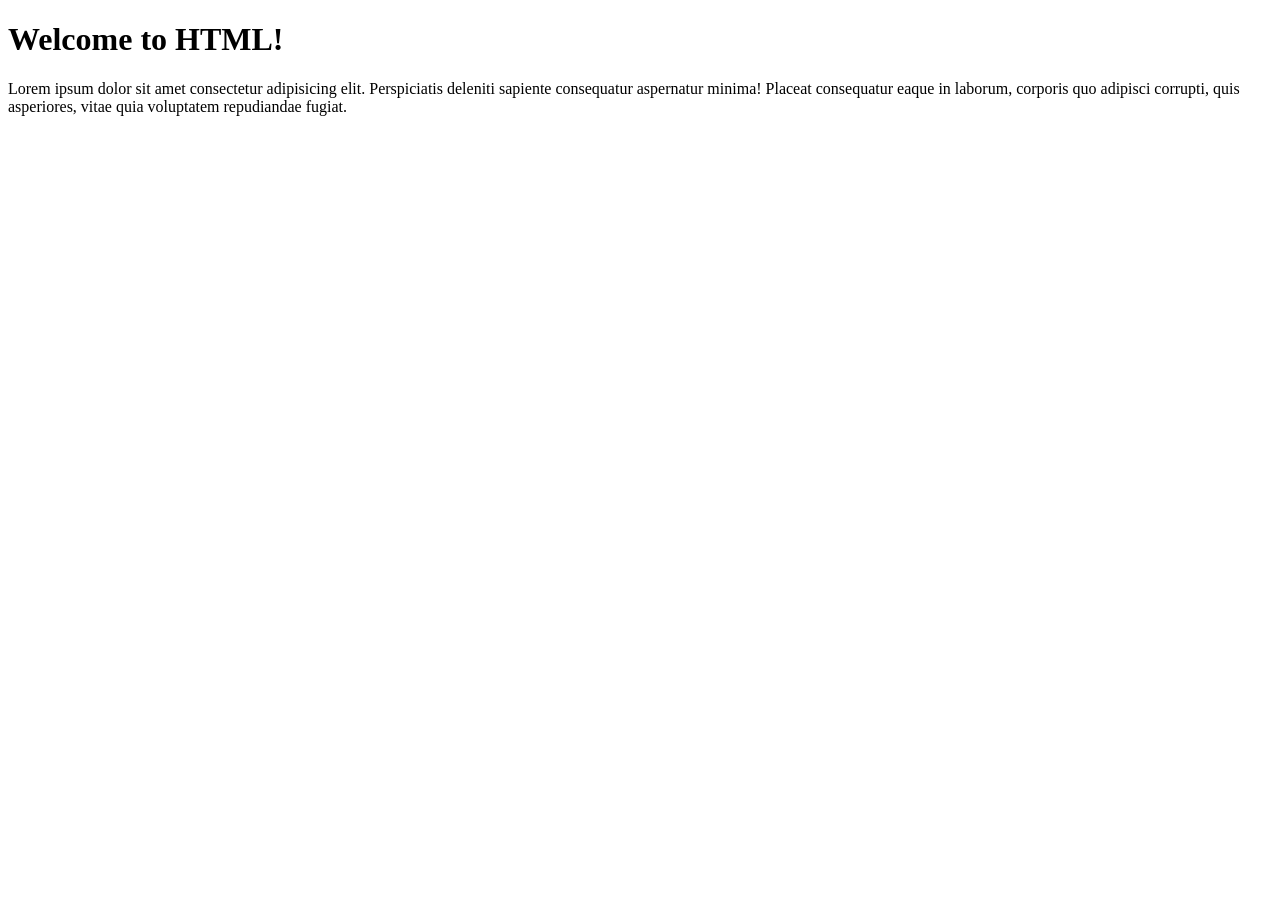
<file: Day1/index.html>
<!doctype html>
<html lang="en">
  <head>
    <meta charset="UTF-8" />
    <meta name="viewport" content="width=device-width, initial-scale=1.0" />
    <title>Hi BoB!</title>
  </head>
  <body>

    <h1>Welcome to HTML!</h1>

    <p>
      Lorem ipsum dolor sit amet consectetur adipisicing elit. Perspiciatis
      deleniti sapiente consequatur aspernatur minima! Placeat consequatur eaque
      in laborum, corporis quo adipisci corrupti, quis asperiores, vitae quia
      voluptatem repudiandae fugiat.
    </p>

  </body>
</html>
</file>
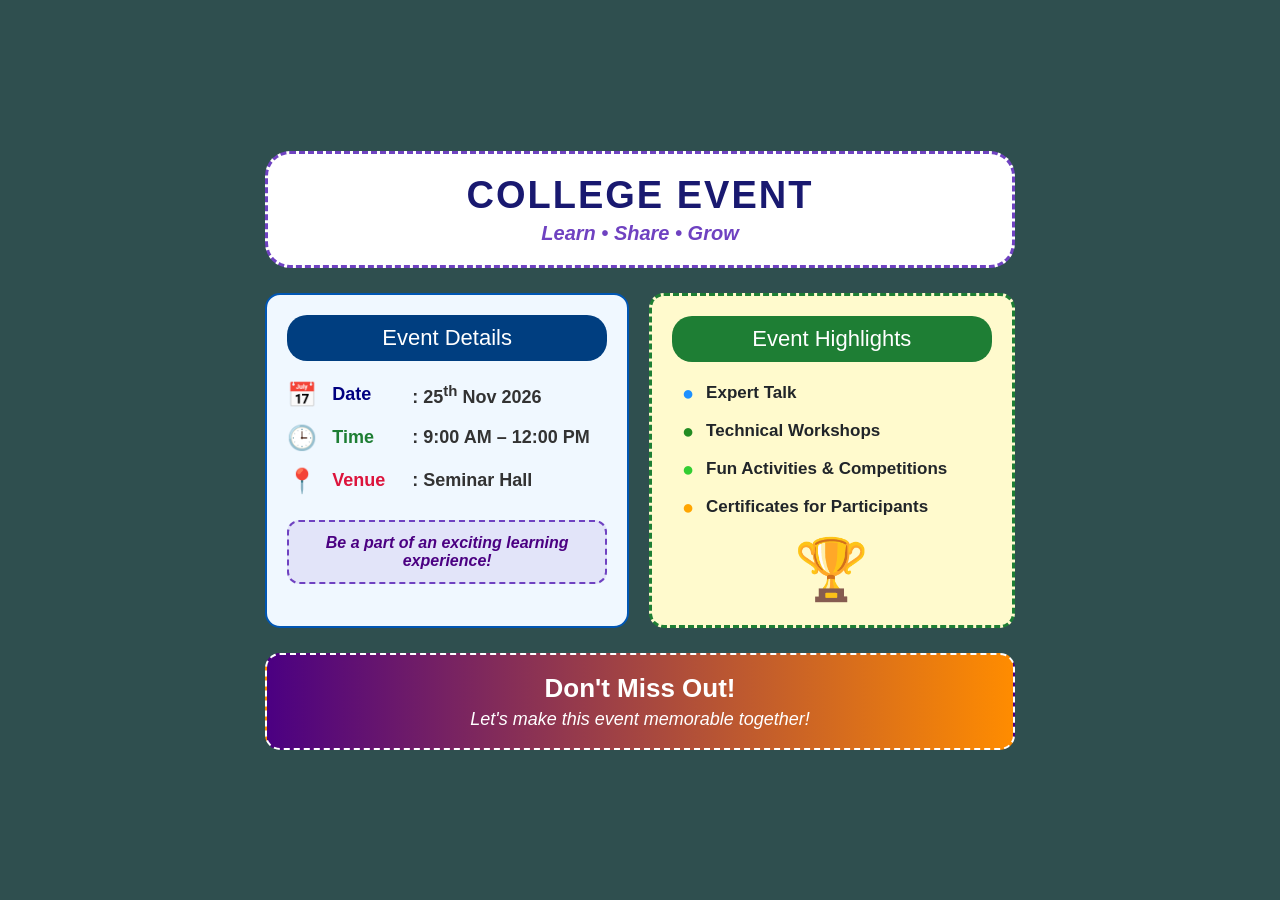
<file: Day11/index.html>
<!DOCTYPE html>
<html lang="en">
<head>
    <meta charset="UTF-8">
    <meta name="viewport" content="width=device-width, initial-scale=1.0">
    <title>College Event Poster</title>
    <link rel="stylesheet" href="style.css">
</head>
<body>

    <div class="poster-container">
        
        
        <header class="header">
            <h1>College Event</h1>
            <p>Learn • Share • Grow</p>
        </header>


        <div class="main-content">
            
            <!-- Left Box -->
            <div class="card details-card">
                <div class="details-header">Event Details</div>
                
                <div class="info-item">
                    <span class="icon">📅</span>
                    <span class="label date">Date</span>
                    <span class="value">: 25<sup>th</sup> Nov 2026</span>
                </div>
                
                <div class="info-item">
                    <span class="icon">🕒</span>
                    <span class=" time">Time</span>
                    <span class="value">: 9:00 AM – 12:00 PM</span>
                </div>
                
                <div class="info-item">
                    <span class="icon">📍</span>
                    <span class=" venue">Venue</span>
                    <span class="value">: Seminar Hall</span>
                </div>

                <div class="banner-quote">
                    Be a part of an exciting learning experience!
                </div>
            </div>

            <!-- Right Box -->
            <div class="card highlights-card">
                <div class="highlights-header">Event Highlights</div>
                
                <ul class="highlights-list">
                    <li>Expert Talk</li>
                    <li>Technical Workshops</li>
                    <li>Fun Activities & Competitions</li>
                    <li>Certificates for Participants</li>
                </ul>

                <div class="trophy-box">🏆</div>
            </div>

        </div>

        
        <footer class="cta-banner">
            <h2>Don't Miss Out!</h2>
            <p>Let's make this event memorable together!</p>
        </footer>

        

    </div>

</body>
</html>
</file>
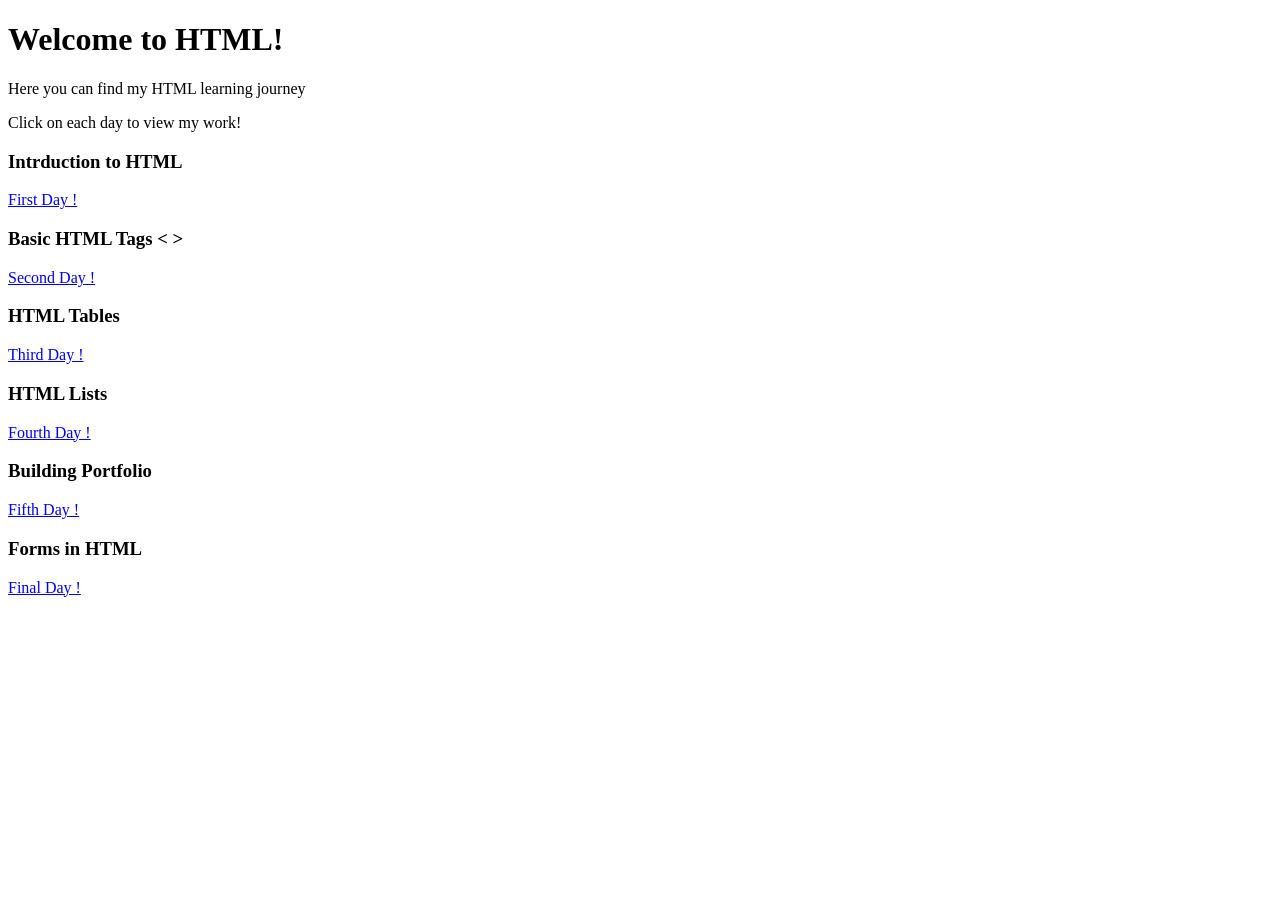
<file: Day12/index.html>
<!doctype html>
<html lang="en">
  <head>
    <meta charset="UTF-8" />
    <meta name="viewport" content="width=device-width, initial-scale=1.0" />
    <title>HTML !</title>
  </head>
  <body>
    
    <h1>Welcome to HTML!</h1>
    <p>Here you can find my HTML learning journey</p>
    <p>Click on each day to view my work!</p>

    <div>
      <h3>Intrduction to HTML</h3>
      <a href="./Day1/index.html">First Day !</a>
      <br />
    </div>

    <div>
      <h3>Basic HTML Tags < ></h3>
      <a href="./Day2/index.html">Second Day !</a>
      <br />
    </div>

    <div>
        <h3>HTML Tables</h3>
    <a href="./Day3/index.html">Third Day !</a>
    <br />
    </div>

    <div>
        <h3>HTML Lists</h3>
    <a href="./Day4/index.html">Fourth Day !</a>
    <br />
    </div>

    <div>
        <h3>Building Portfolio</h3>
    <a href="./Day5/index.html">Fifth Day !</a>
    <br />
    </div>

    <div>
        <h3>Forms in HTML</h3>
    <a href="./Day6/index.html">Final Day !</a>
    </div>
  </body>
</html>
</file>
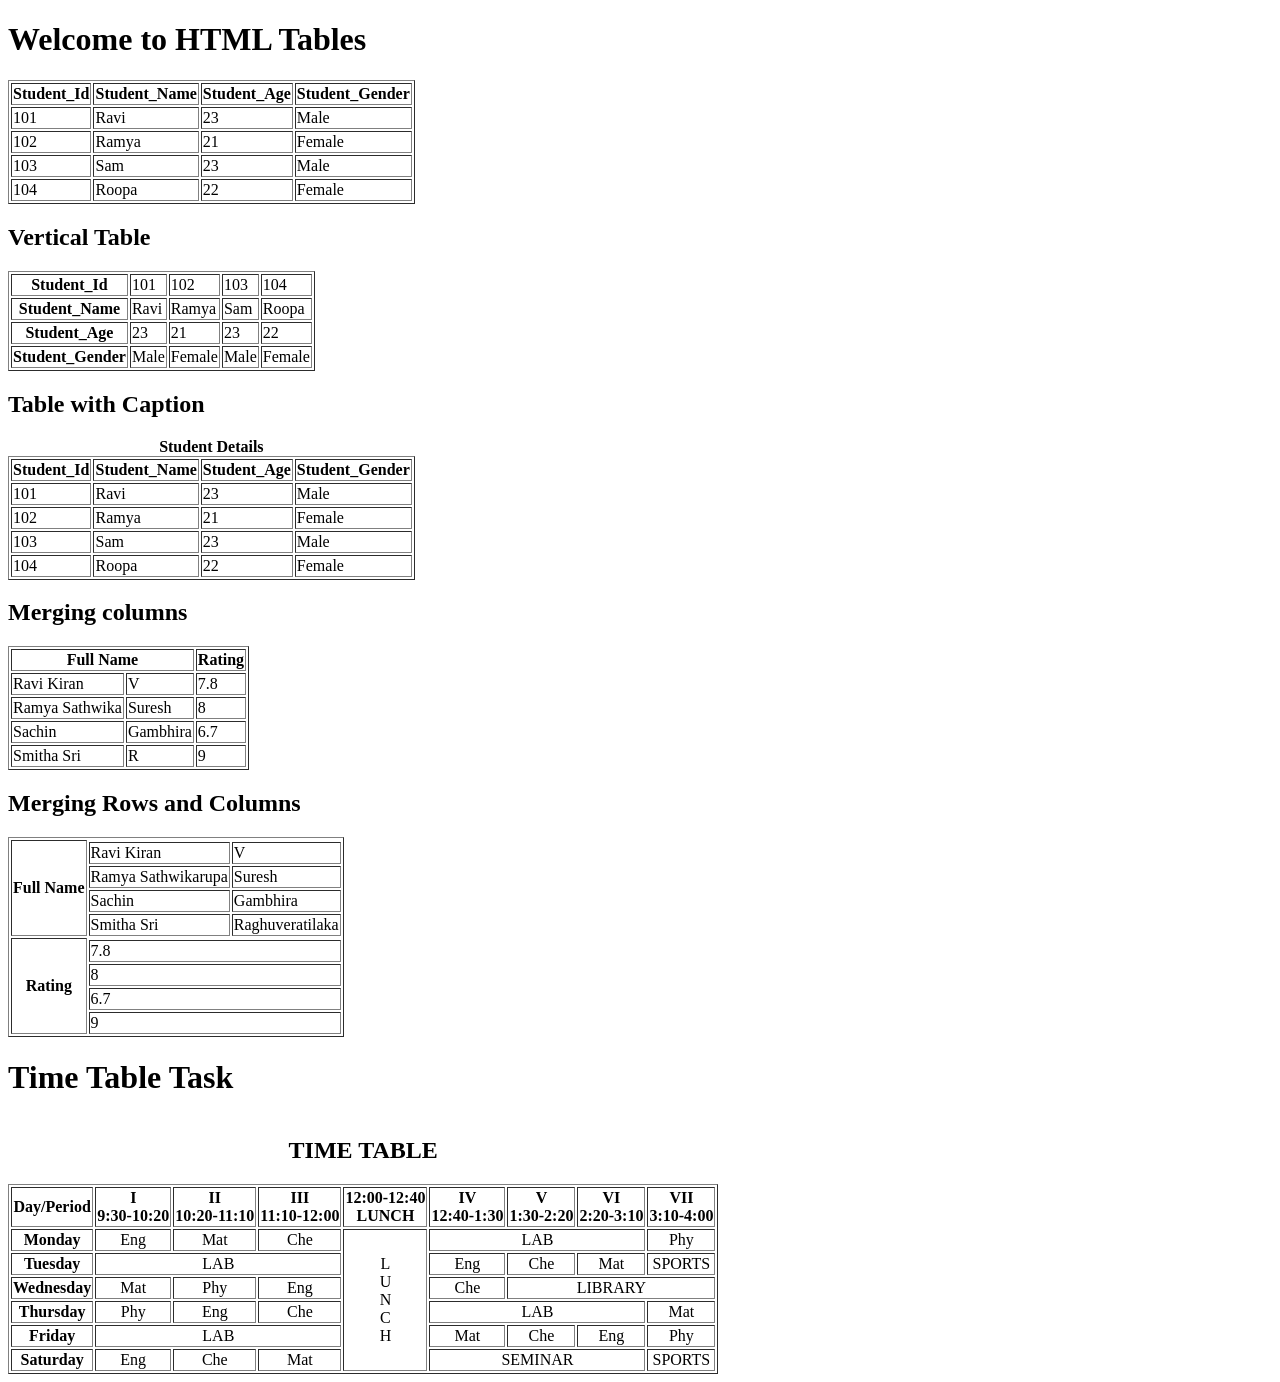
<file: Day3/index.html>
<!DOCTYPE html>
<html lang="en">
<head>
    <meta charset="UTF-8">
    <meta name="viewport" content="width=device-width, initial-scale=1.0">
    <title>Boom!</title>
    <style>
        .mid{
            text-align: center;
        }
    </style>
</head>
<body>
    <h1>Welcome to HTML Tables</h1>

    <table border>
        <tr>
            <th>Student_Id</th>
            <th>Student_Name</th>
            <th>Student_Age</th>
            <th>Student_Gender</th>
        </tr>

        <tr>
            <td>101</td>
            <td>Ravi</td>
            <td>23</td>
            <td>Male</td>
        </tr>

        <tr>
            <td>102</td>
            <td>Ramya</td>
            <td>21</td>
            <td>Female</td>
        </tr>

        <tr>
            <td>103</td>
            <td>Sam</td>
            <td>23</td>
            <td>Male</td>
        </tr>

        <tr>
            <td>104</td>
            <td>Roopa</td>
            <td>22</td>
            <td>Female</td>
        </tr>

    </table>

    <h2>Vertical Table</h2>

    <table border>
        <tr>
            <th>Student_Id</th>
            <td>101</td>
            <td>102</td>
            <td>103</td>
            <td>104</td>
        </tr>

        <tr>
            <th>Student_Name</th>
            <td>Ravi</td>
            <td>Ramya</td>
            <td>Sam</td>
            <td>Roopa</td>
        </tr>

        <tr>
            <th>Student_Age</th>
            <td>23</td>
            <td>21</td>
            <td>23</td>
            <td>22</td>
        </tr>

        <tr>
            <th>Student_Gender</th>
            <td>Male</td>
            <td>Female</td>
            <td>Male</td>
            <td>Female</td>
        </tr>

    </table>

    <h2>Table with Caption</h2>

    <table border>
        <caption><b>Student Details</b></caption>
        <tr>
            <th>Student_Id</th>
            <th>Student_Name</th>
            <th>Student_Age</th>
            <th>Student_Gender</th>
        </tr>

        <tr>
            <td>101</td>
            <td>Ravi</td>
            <td>23</td>
            <td>Male</td>
        </tr>

        <tr>
            <td>102</td>
            <td>Ramya</td>
            <td>21</td>
            <td>Female</td>
        </tr>

        <tr>
            <td>103</td>
            <td>Sam</td>
            <td>23</td>
            <td>Male</td>
        </tr>

        <tr>
            <td>104</td>
            <td>Roopa</td>
            <td>22</td>
            <td>Female</td>
        </tr>

    </table>

    <h2>Merging columns</h2>

    <table border>
        <tr>
            <th colspan="2">Full Name</th>
            <th>Rating</th>
        </tr>
        <tr>
            <td>Ravi Kiran</td>
            <td>V</td>
            <td>7.8</td>
        </tr>
        <tr>
            <td>Ramya Sathwika</td>
            <td>Suresh</td>
            <td>8</td>
        </tr>
        <tr>
            <td>Sachin</td>
            <td>Gambhira</td>
            <td>6.7</td>
        </tr>
        <tr>
            <td>Smitha Sri</td>
            <td>R</td>
            <td>9</td>
        </tr>
    </table>

    <h2>Merging Rows and Columns</h2>

    <table border>
        <tr>
            <th rowspan="5">Full Name</th>
        </tr>
        <tr>
            <td>Ravi Kiran</td>
            <td>V</td>
        </tr>
        <tr>
            <td>Ramya Sathwikarupa</td>
            <td>Suresh</td>
        </tr>
        <tr>
            <td>Sachin</td>
            <td>Gambhira</td>
        </tr>
        <tr>
            <td>Smitha Sri</td>
            <td>Raghuveratilaka</td>
        </tr>
        <tr>
            <th rowspan="5">Rating</th>
        </tr>
        <tr>
            <td colspan="2">7.8</td>
        </tr>
        <tr>
            <td colspan="2">8</td>
        </tr>
        <tr>
            <td colspan="2">6.7</td>
        </tr>
        <tr>
            <td colspan="2">9</td>
        </tr>
    </table>

    <h1>Time Table Task</h1>

    <table border class="mid">
        <caption><h2><b>TIME TABLE</b></h2</caption>
        <tr>
            <th>Day/Period</th>
            <th>I<br>9:30-10:20</th>
            <th>II <br>10:20-11:10</th>
            <th>III <br>11:10-12:00</th>
            <th>12:00-12:40 <br>LUNCH</th>
            <th>IV <br>12:40-1:30</th>
            <th>V <br>1:30-2:20</th>
            <th>VI <br>2:20-3:10</th>
            <th>VII <br>3:10-4:00</th>
        </tr>
        <tr>
            <th>Monday</th>
            <td>Eng</td>
            <td>Mat</td>
            <td>Che</td>
            <td rowspan="6">L<br>U<br>N<br>C<br>H</td>
            <td colspan="3">LAB</td>
            <td>Phy</td>
        </tr>
        <tr>
            <th>Tuesday</th>
            <td colspan="3">LAB</td>
            <td>Eng</td>
            <td>Che</td>
            <td>Mat</td>
            <td>SPORTS</td>
        </tr>
        <tr>
            <th>Wednesday</th>
            <td>Mat</td>
            <td>Phy</td>
            <td>Eng</td>
            <td>Che</td>
            <td colspan="3">LIBRARY</td>
        </tr>
        <tr>
            <th>Thursday</th>
            <td>Phy</td>
            <td>Eng</td>
            <td>Che</td>
            <td colspan="3">LAB</td>
            <td>Mat</td>
        </tr>
        <tr>
            <th>Friday</th>
            <td colspan="3">LAB</td>
            <td>Mat</td>
            <td>Che</td>
            <td>Eng</td>
            <td>Phy</td>
        </tr>
        <tr>
            <th>Saturday</th>
            <td>Eng</td>
            <td>Che</td>
            <td>Mat</td>
            <td colspan="3">SEMINAR</td>
            <td>SPORTS</td>
        </tr>
    </table>

</body>
</html>
</file>
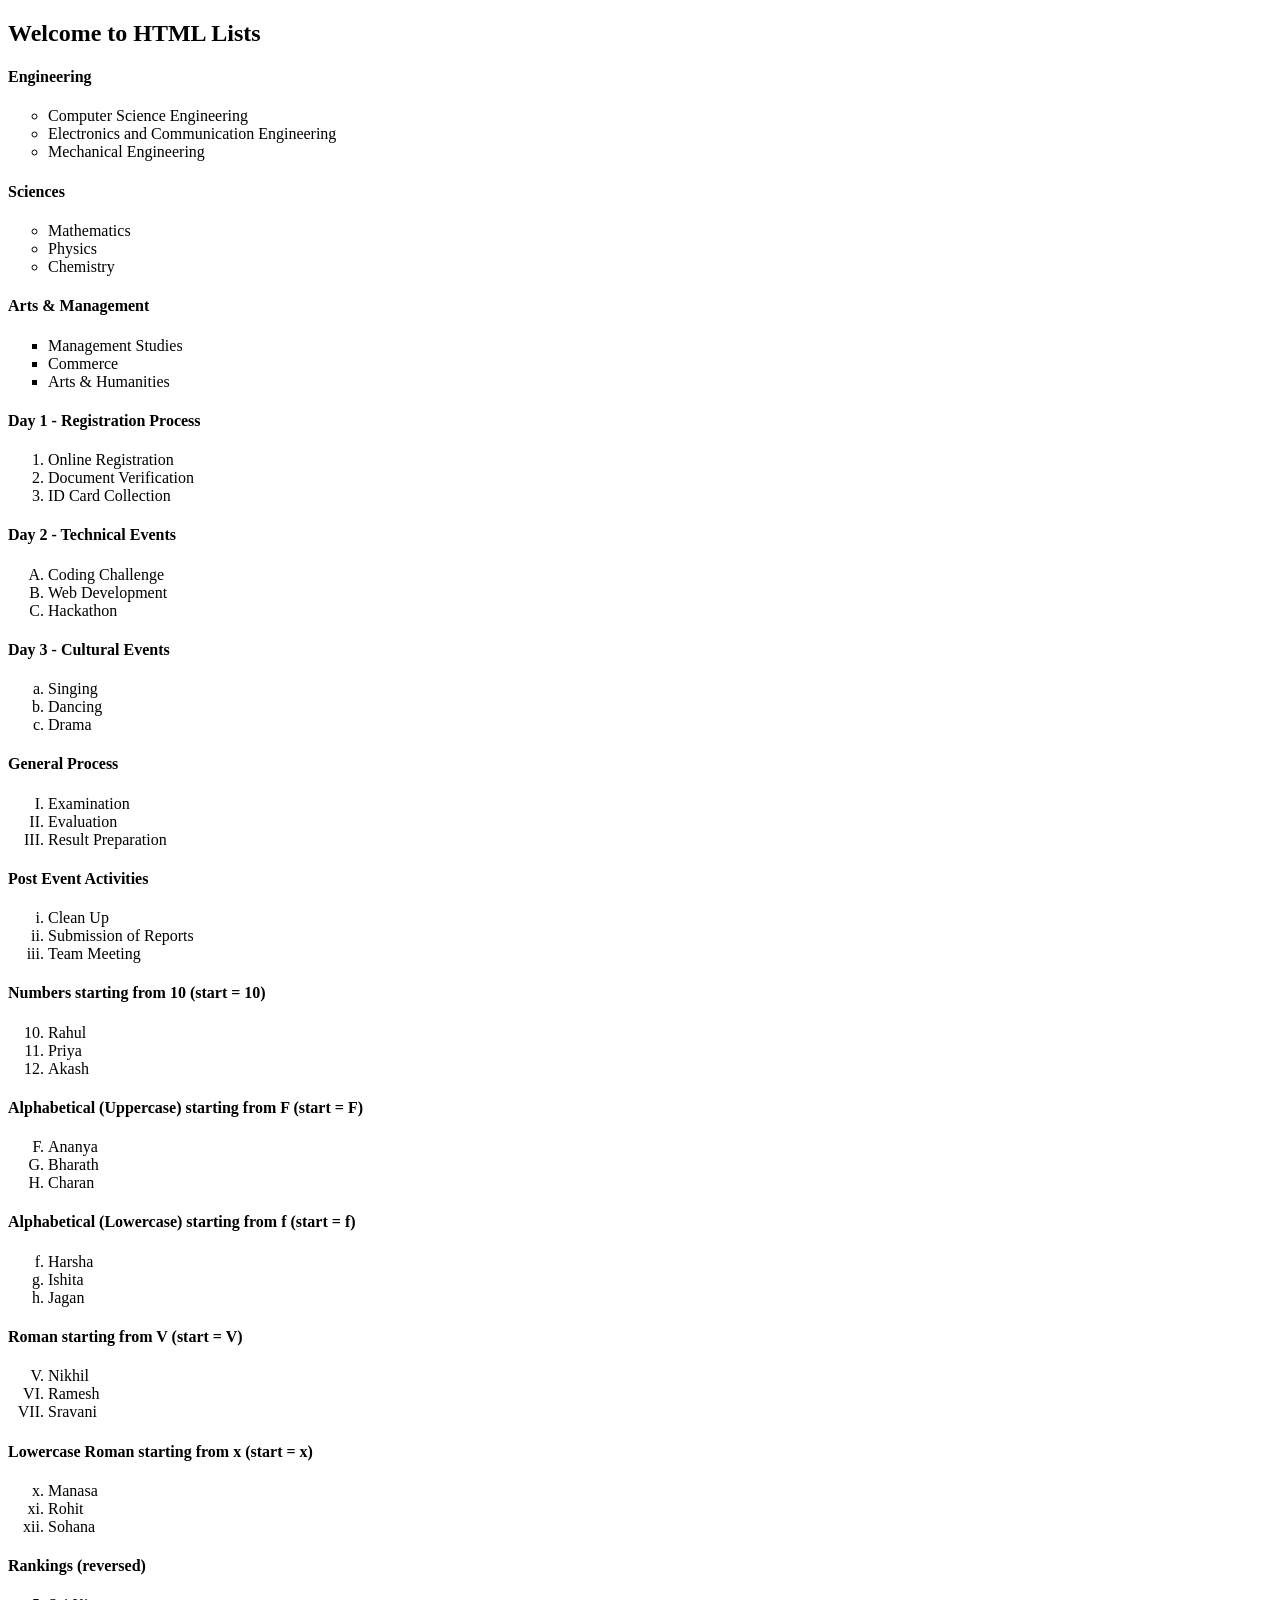
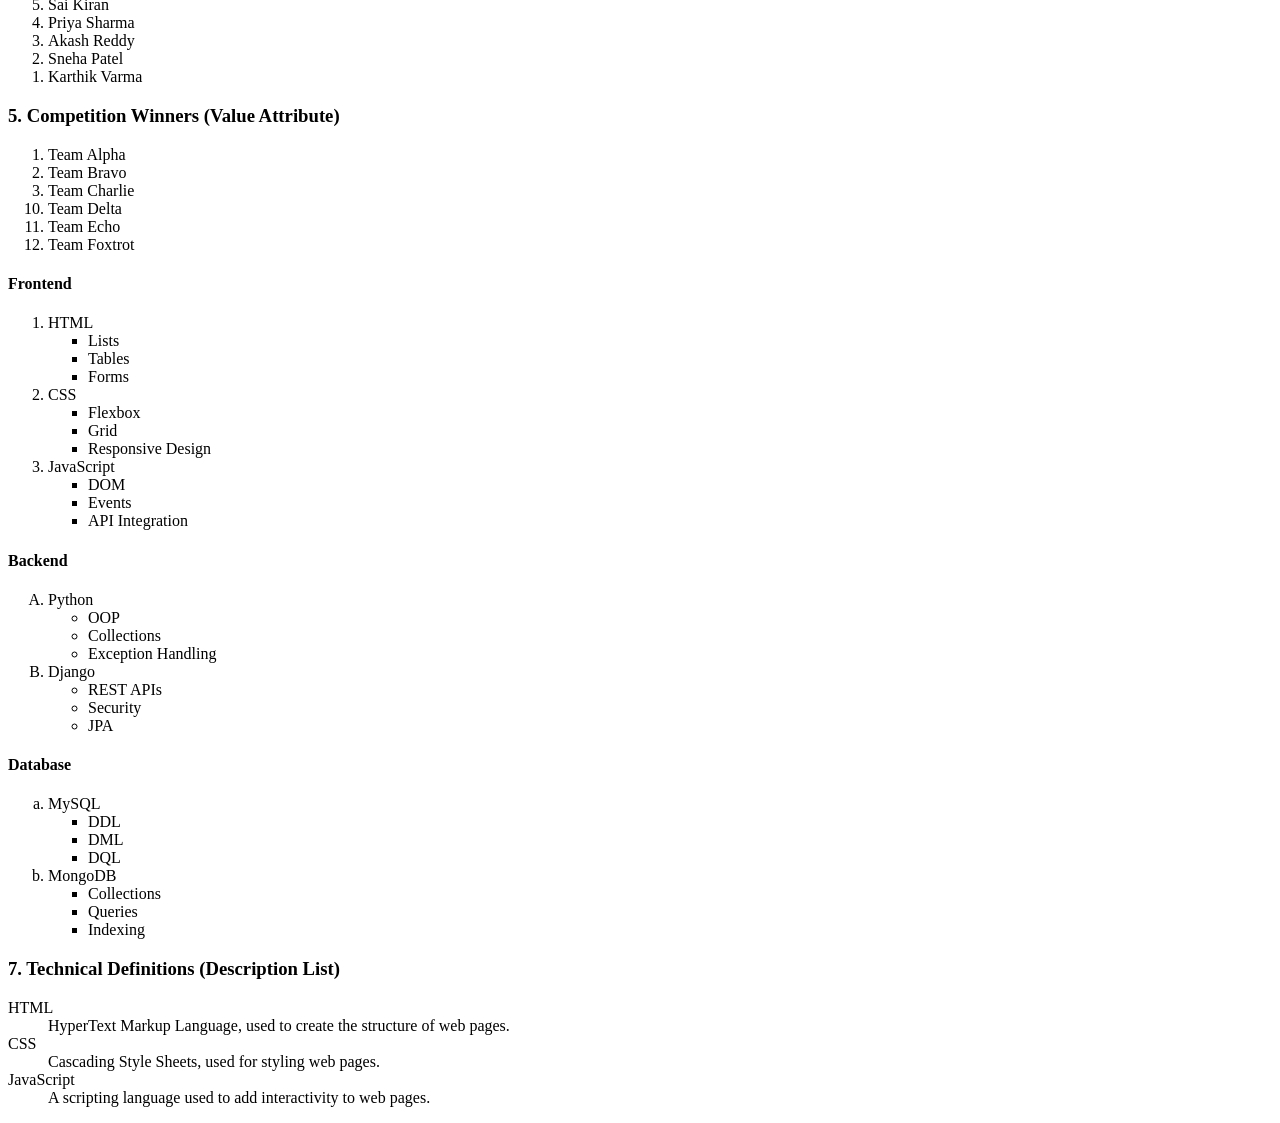
<file: Day4/index.html>
<!DOCTYPE html>
<html lang="en">
<head>
    <meta charset="UTF-8">
    <meta name="viewport" content="width=device-width, initial-scale=1.0">
    <title>HTML Lists</title>
</head>
<body>

    <h2>Welcome to HTML Lists</h2>

        <h4>Engineering</h4>
        <ul style="list-style-type: circle;">
            <li>Computer Science Engineering</li>
            <li>Electronics and Communication Engineering</li>
            <li>Mechanical Engineering</li>
        </ul>
        <h4>Sciences</h4>
        <ul style="list-style-type: circle;">
            <li>Mathematics</li>
            <li>Physics</li>
            <li>Chemistry</li>
        </ul>
        <h4>Arts & Management</h4>
        <ul style="list-style-type: square;">
            <li>Management Studies</li>
            <li>Commerce</li>
            <li>Arts & Humanities</li>
        </ul>
    
        
        <h4>Day 1 - Registration Process</h4>
        <ol>
            <li>Online Registration</li>
            <li>Document Verification</li>
            <li>ID Card Collection</li>
        </ol>

        <h4>Day 2 - Technical Events</h4>
        <ol type="A">
            <li>Coding Challenge</li>
            <li>Web Development</li>
            <li>Hackathon</li>
        </ol>

        <h4>Day 3 - Cultural Events</h4>
        <ol type="a">
            <li>Singing</li>
            <li>Dancing</li>
            <li>Drama</li>
        </ol>

        <h4>General Process</h4>
        <ol type="I">
            <li>Examination</li>
            <li>Evaluation</li>
            <li>Result Preparation</li>
        </ol>

        <h4>Post Event Activities</h4>
        <ol type="i">
            <li>Clean Up</li>
            <li>Submission of Reports</li>
            <li>Team Meeting</li>
        </ol>
        
        <h4>Numbers starting from 10 (start = 10)</h4>
        <ol start="10">
            <li>Rahul</li>
            <li>Priya</li>
            <li>Akash</li>
        </ol>

        <h4>Alphabetical (Uppercase) starting from F (start = F)</h4>
        <ol type="A" start="6">
            <li>Ananya</li>
            <li>Bharath</li>
            <li>Charan</li>
        </ol>

        <h4>Alphabetical (Lowercase) starting from f (start = f)</h4>
        <ol type="a" start="6">
            <li>Harsha</li>
            <li>Ishita</li>
            <li>Jagan</li>
        </ol>

        <h4>Roman starting from V (start = V)</h4>
        <ol type="I" start="5">
            <li>Nikhil</li>
            <li>Ramesh</li>
            <li>Sravani</li>
        </ol>

        <h4>Lowercase Roman starting from x (start = x)</h4>
        <ol type="i" start="10">
            <li>Manasa</li>
            <li>Rohit</li>
            <li>Sohana</li>
        </ol>
    

        <h4>Rankings (reversed)</h4>
        <ol start="5" reversed>
            <li>Sai Kiran</li>
            <li>Priya Sharma</li>
            <li>Akash Reddy</li>
            <li>Sneha Patel</li>
            <li>Karthik Varma</li>
        </ol>

        <h3>5. Competition Winners (Value Attribute)</h3>
        <ol>
            <li value="1">Team Alpha</li>
            <li value="2">Team Bravo</li>
            <li value="3">Team Charlie</li>
            <li value="10">Team Delta</li>
            <li value="11">Team Echo</li>
            <li value="12">Team Foxtrot</li>
        </ol>
        
        <h4>Frontend</h4>
        <ol>
            <li>HTML
                <ul style="list-style-type: square;">
                    <li>Lists</li>
                    <li>Tables</li>
                    <li>Forms</li>
                </ul>
            </li>
            <li>CSS
                <ul style="list-style-type: square;">
                    <li>Flexbox</li>
                    <li>Grid</li>
                    <li>Responsive Design</li>
                </ul>
            </li>
            <li>JavaScript
                <ul style="list-style-type: square;">
                    <li>DOM</li>
                    <li>Events</li>
                    <li>API Integration</li>
                </ul>
            </li>
        </ol>

        <h4>Backend</h4>
        <ol type="A">
            <li>Python
                <ul>
                    <li>OOP</li>
                    <li>Collections</li>
                    <li>Exception Handling</li>
                </ul>
            </li>
            <li>Django
                <ul>
                    <li>REST APIs</li>
                    <li>Security</li>
                    <li>JPA</li>
                </ul>
            </li>
        </ol>

        <h4>Database</h4>
        <ol type="a">
            <li>MySQL
                <ul style="list-style-type: square;">
                    <li>DDL</li>
                    <li>DML</li>
                    <li>DQL</li>
                </ul>
            </li>
            <li>MongoDB
                <ul style="list-style-type: square;">
                    <li>Collections</li>
                    <li>Queries</li>
                    <li>Indexing</li>
                </ul>
            </li>
        </ol>

        <h3>7. Technical Definitions (Description List)</h3>
        <dl>
            <dt>HTML</dt>
            <dd>HyperText Markup Language, used to create the structure of web pages.</dd>

            <dt>CSS</dt>
            <dd>Cascading Style Sheets, used for styling web pages.</dd>

            <dt>JavaScript</dt>
            <dd>A scripting language used to add interactivity to web pages.</dd>
        </dl>

</body>
</html>
</file>
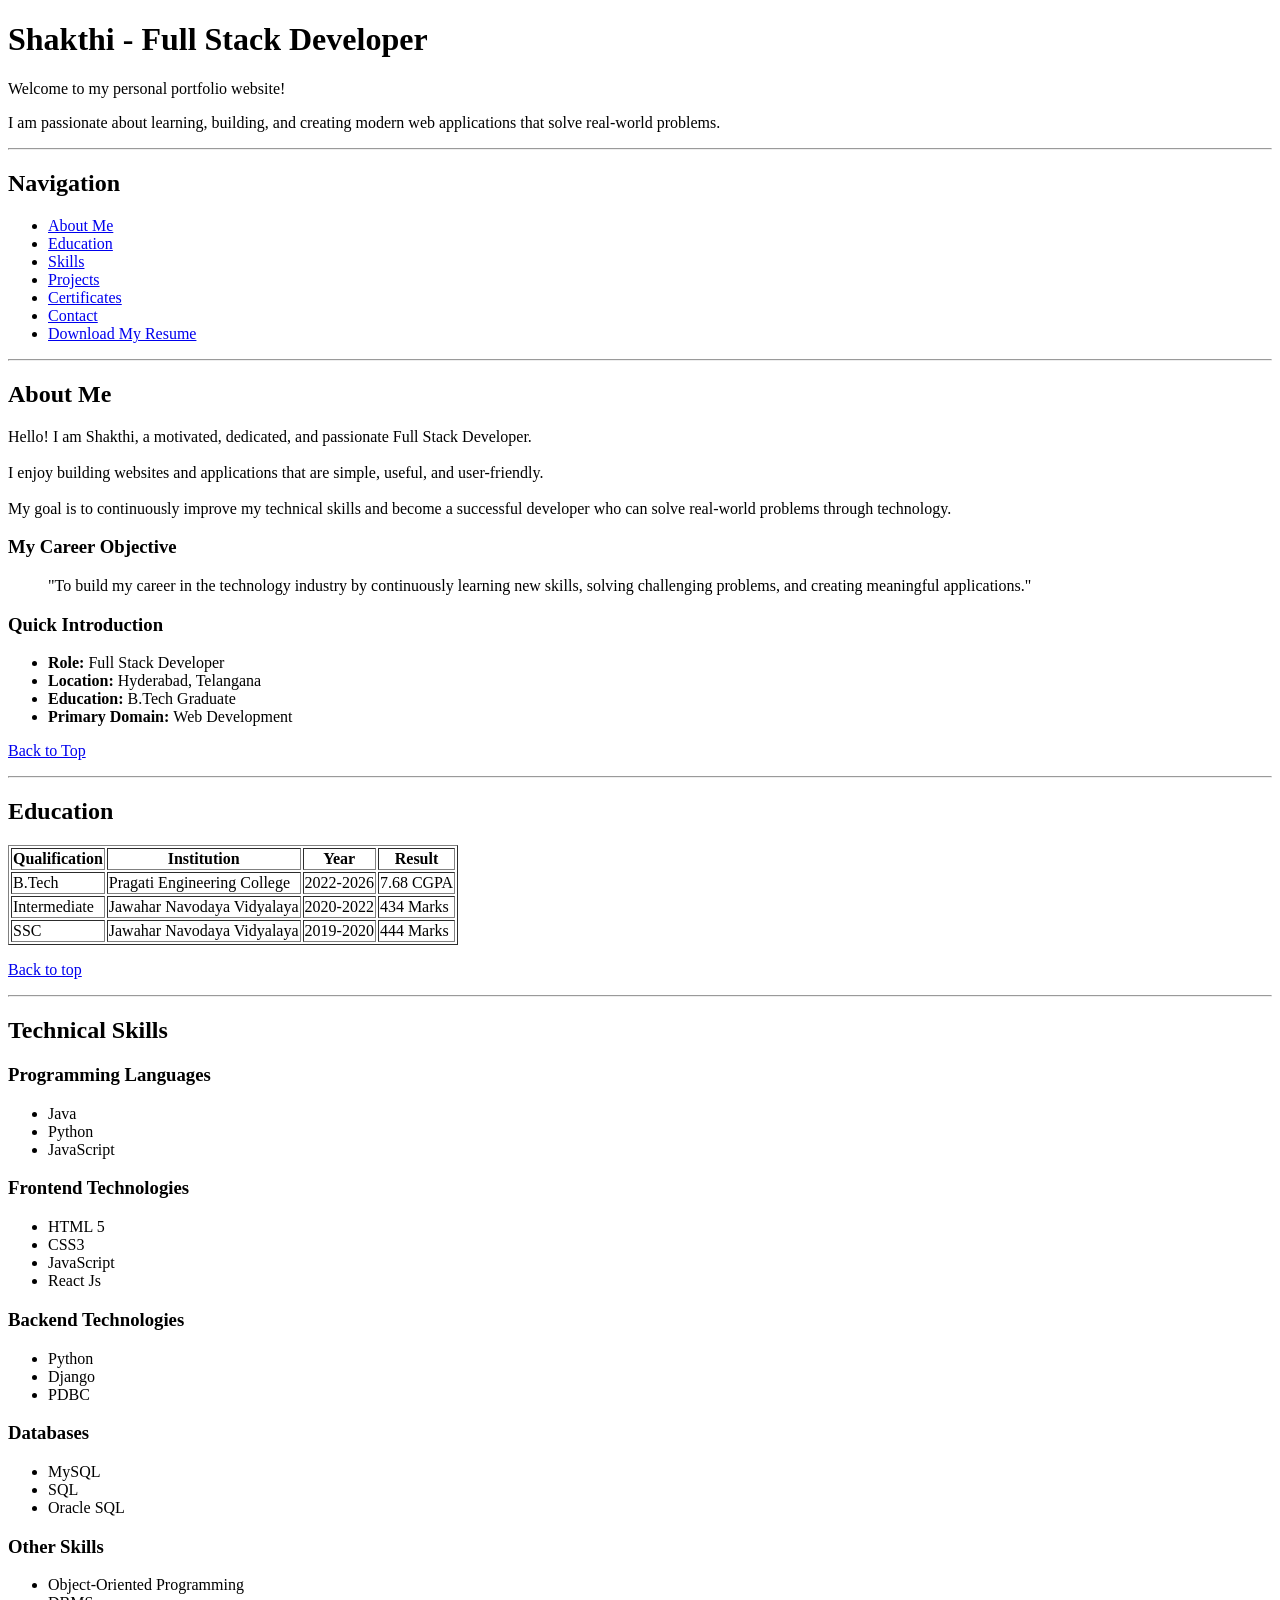
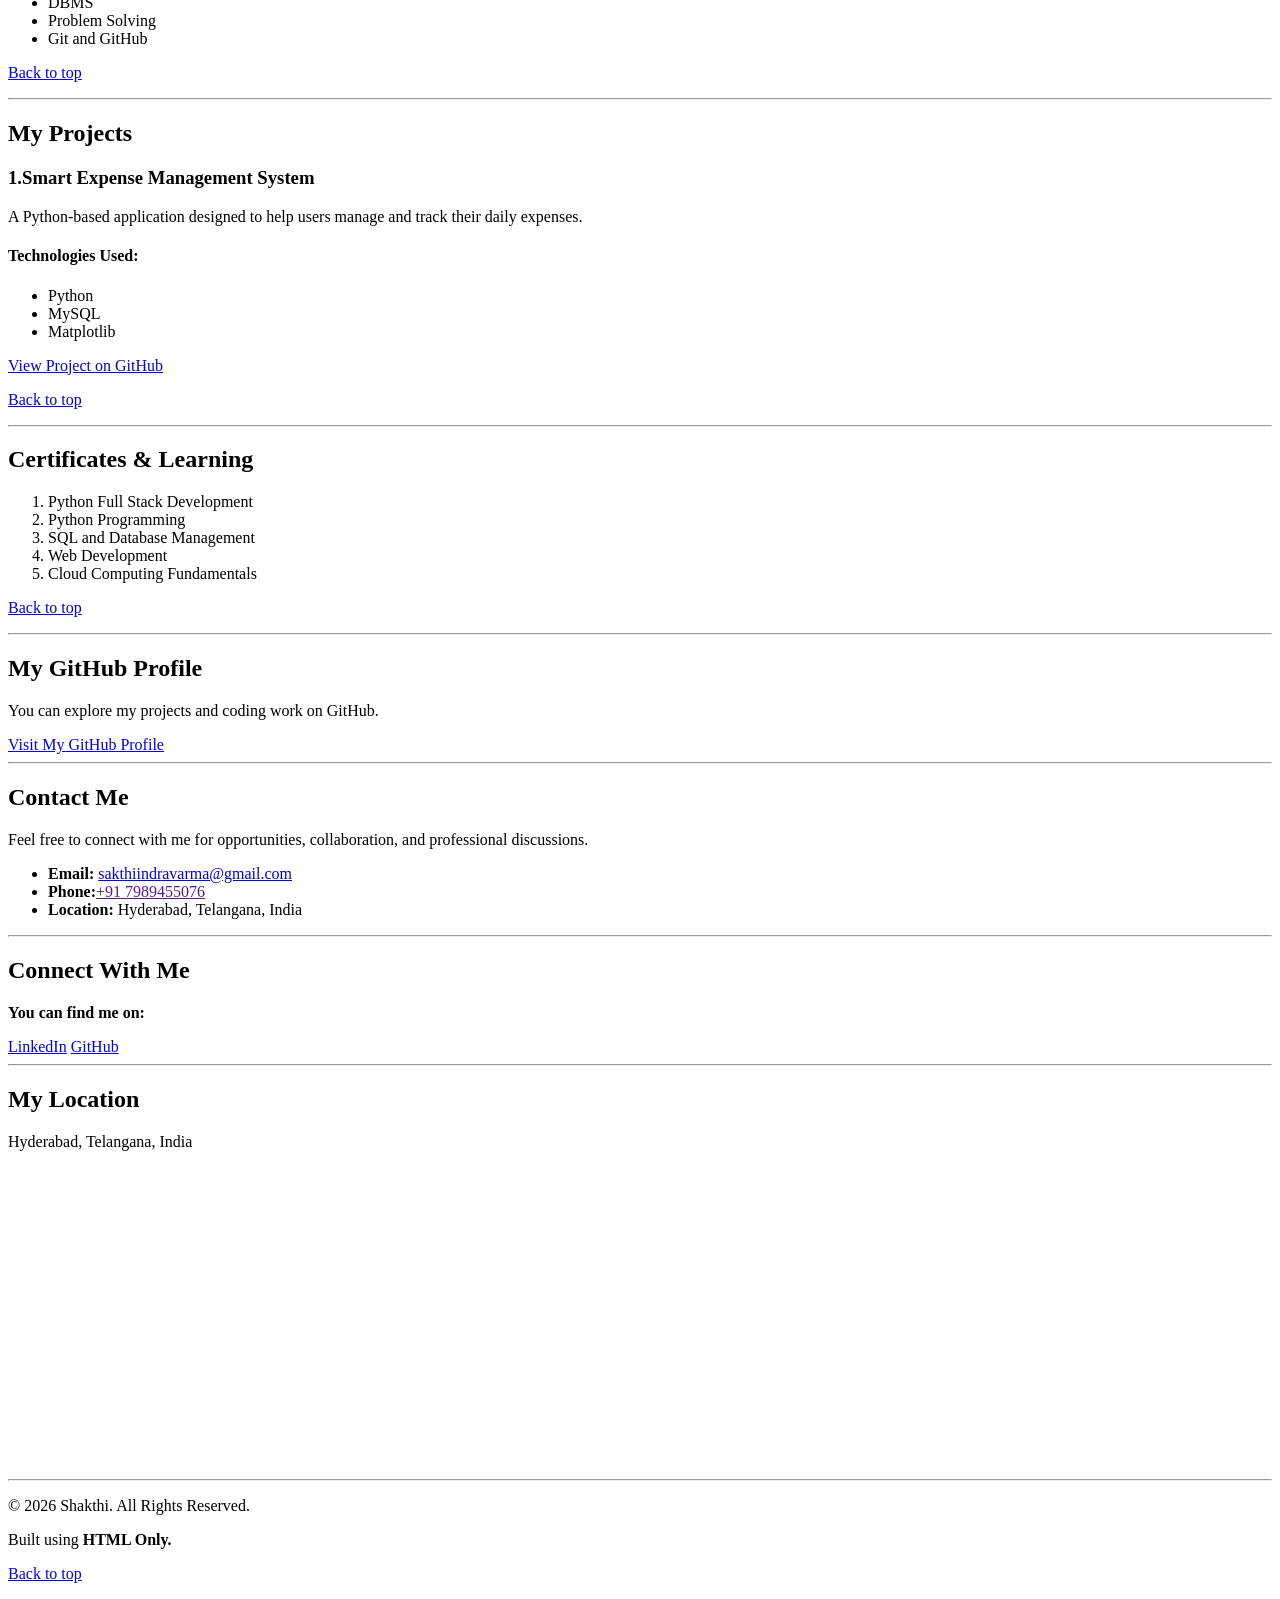
<file: Day5/index.html>
<!doctype html>
<html lang="en">
  <head>
    <meta charset="UTF-8" />
    <meta name="viewport" content="width=device-width, initial-scale=1.0" />
    <title>Document</title>
  </head>
  <body>
    <h1 id="top">Shakthi - Full Stack Developer</h1>
    <p>Welcome to my personal portfolio website!</p>
    <p>
      I am passionate about learning, building, and creating modern web
      applications that solve real-world problems.
    </p>
    <hr />
    <h2>Navigation</h2>
    <ul>
      <li><a href="#aboutme">About Me</a></li>
      <li><a href="#education">Education</a></li>
      <li><a href="#skills">Skills</a></li>
      <li><a href="#projects">Projects</a></li>
      <li><a href="#certificates">Certificates</a></li>
      <li><a href="#contact">Contact</a></li>
      <li><a href="#resume">Download My Resume</a></li>
    </ul>
    <hr />
    <h2 id="aboutme">About Me</h2>
    <p>
      Hello! I am Shakthi, a motivated, dedicated, and passionate Full Stack
      Developer.<br /><br />
      I enjoy building websites and applications that are simple, useful, and
      user-friendly. <br /><br />My goal is to continuously improve my technical
      skills and become a successful developer who can solve real-world problems
      through technology.
    </p>
    <h3>My Career Objective</h3>
    <blockquote>
      "To build my career in the technology industry by continuously learning
      new skills, solving challenging problems, and creating meaningful
      applications."
    </blockquote>
    <h3>Quick Introduction</h3>
    <ul>
      <li><b>Role: </b>Full Stack Developer</li>
      <li><b>Location: </b>Hyderabad, Telangana</li>
      <li><b>Education: </b>B.Tech Graduate</li>
      <li><b>Primary Domain: </b>Web Development</li>
    </ul>
    <p><a href="#top">Back to Top</a></p>
    <hr />
    <h2 id="education">Education</h2>
    <table border>
      <tr>
        <th>Qualification</th>
        <th>Institution</th>
        <th>Year</th>
        <th>Result</th>
      </tr>
      <tr>
        <td>B.Tech</td>
        <td>Pragati Engineering College</td>
        <td>2022-2026</td>
        <td>7.68 CGPA</td>
      </tr>
      <tr>
        <td>Intermediate</td>
        <td>Jawahar Navodaya Vidyalaya</td>
        <td>2020-2022</td>
        <td>434 Marks</td>
      </tr>
      <tr>
        <td>SSC</td>
        <td>Jawahar Navodaya Vidyalaya</td>
        <td>2019-2020</td>
        <td>444 Marks</td>
      </tr>
    </table>
    <p><a href="#top">Back to top</a></p>
    <hr />
    <h2 id="skills">Technical Skills</h2>
    <h3>Programming Languages</h3>
    <ul>
      <li>Java</li>
      <li>Python</li>
      <li>JavaScript</li>
    </ul>
    <h3>Frontend Technologies</h3>
    <ul>
      <li>HTML 5</li>
      <li>CSS3</li>
      <li>JavaScript</li>
      <li>React Js</li>
    </ul>
    <h3>Backend Technologies</h3>
    <ul>
      <li>Python</li>
      <li>Django</li>
      <li>PDBC</li>
    </ul>
    <h3>Databases</h3>
    <ul>
      <li>MySQL</li>
      <li>SQL</li>
      <li>Oracle SQL</li>
    </ul>
    <h3>Other Skills</h3>
    <ul>
      <li>Object-Oriented Programming</li>
      <li>DBMS</li>
      <li>Problem Solving</li>
      <li>Git and GitHub</li>
    </ul>
    <p><a href="#top">Back to top</a></p>
    <hr />
    <h2 id="projects">My Projects</h2>
    <h3>1.Smart Expense Management System</h3>
    <p>
      A Python-based application designed to help users manage and track their
      daily expenses.
    </p>
    <h4>Technologies Used:</h4>
    <ul>
      <li>Python</li>
      <li>MySQL</li>
      <li>Matplotlib</li>
    </ul>
    <a href="https://github.com/">View Project on GitHub</a>
    <p><a href="#top">Back to top</a></p>
    <hr />
    <h2 id="certificates">Certificates & Learning</h2>
    <ol type="1">
      <li>Python Full Stack Development</li>
      <li>Python Programming</li>
      <li>SQL and Database Management</li>
      <li>Web Development</li>
      <li>Cloud Computing Fundamentals</li>
    </ol>
    <p><a href="#top">Back to top</a></p>
    <hr />
    <h2>My GitHub Profile</h2>
    <p>You can explore my projects and coding work on GitHub.</p>
    <a href="https://github.com/Shakthiindra">Visit My GitHub Profile</a>
    <hr />
    <h2 id="contact">Contact Me</h2>
    <p>
      Feel free to connect with me for opportunities, collaboration, and
      professional discussions.
    </p>
    <ul>
      <li>
        <b>Email: </b
        ><a href="mailto:sakthiindravarma@gmail.com"
          >sakthiindravarma@gmail.com</a
        >
      </li>
      <li><b>Phone:</b><a href="">+91 7989455076</a></li>
      <li><b>Location: </b>Hyderabad, Telangana, India</li>
    </ul>
    <hr />
    <h2>Connect With Me</h2>
    <p><b>You can find me on:</b></p>
    <a href="https://www.linkedin.com/in/shakthi-indra/">LinkedIn</a>
    <a href="https://github.com/Shakthiindra">GitHub</a>
    <hr />
    <h2>My Location</h2>
    <p>Hyderabad, Telangana, India</p>
    <iframe
      src="https://www.google.com/maps/embed?pb=!1m18!1m12!1m3!1d14469.041800146228!2d78.39559795!3d17.4809431!2m3!1f0!2f0!3f0!3m2!1i1024!2i768!4f13.1!3m3!1m2!1s0x3bcb91909e78cbcb%3A0xd9f186b29608fb34!2sYeshwanth%20PG%20Accommodation%20for%20men!5e1!3m2!1sen!2sin!4v1793629684274!5m2!1sen!2sin"
      width="400"
      height="300"
      style="border: 0"
      allowfullscreen=""
      loading="lazy"
      referrerpolicy="strict-origin-when-cross-origin"
    ></iframe>
    <hr />
    <p>© 2026 Shakthi. All Rights Reserved.</p>
    <p>Built using <b>HTML Only.</b></p>
    <p><a href="#top">Back to top</a></p>
  </body>
</html>
</file>
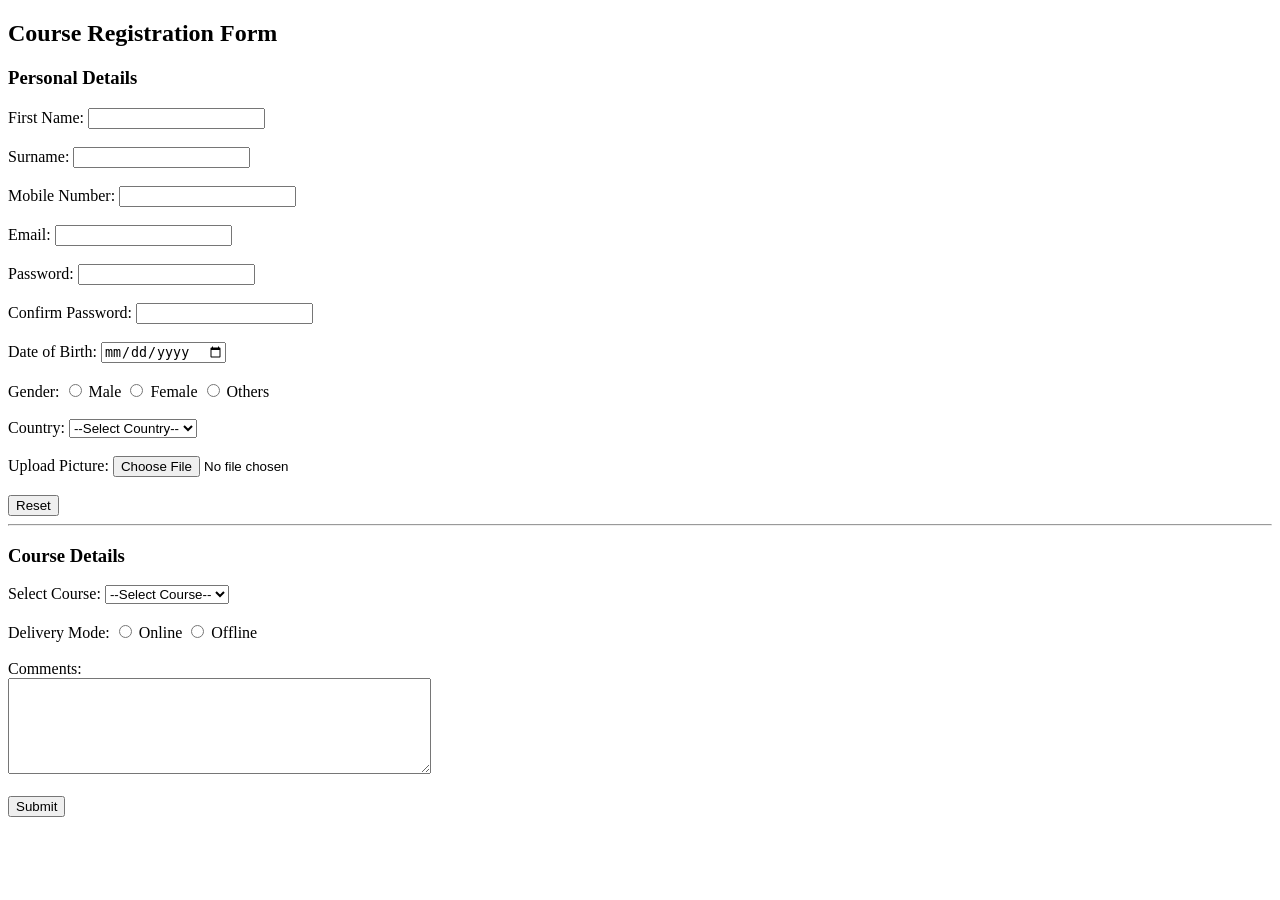
<file: Day6/index.html>
<!doctype html>
<html lang="en">
  <head>
    <meta charset="UTF-8" />
    <meta name="viewport" content="width=device-width, initial-scale=1.0" />
    <title>Forms</title>
  </head>
  <body>
    <h2>Course Registration Form</h2>
    <form>
      <h3>Personal Details</h3>

      <label for="name">First Name: </label>
      <input type="text" id="name" required />

      <br /><br />

      <label for="surname">Surname:</label>
      <input type="text" id="surname"/>

      <br /><br />

      <label for="mobile">Mobile Number:</label>
      <input type="tel" id="mobile" required />

      <br /><br />

      <label for="email">Email:</label>
      <input type="email" id="email" required />

      <br /><br />

      <label for="pass">Password:</label>
      <input type="password" id="pass" required />

      <br /><br />

      <label for="pass">Confirm Password:</label>
      <input type="password" id="pass" required />

      <br /><br />

      <label for="dob">Date of Birth:</label>
      <input type="date" id="dob" required />

      <br /><br />

      <label>Gender:</label>

      <input type="radio" name="gender" id="male"/>
      <label for="male">Male</label>

      <input type="radio" name="gender" id="female"/>
      <label for="female">Female</label>

      <input type="radio" name="gender" id="others" />
      <label for="others">Others</label>

      <br><br>

      <label for="country">Country:</label>
      <select name="country" id="country">
        <option>--Select Country--</option>
        <option>India</option>
        <option>USA</option>
        <option>UK</option>
        <option>Canada</option>
        <option>Australia</option>
      </select>
      <br><br>
      <label for="photo">Upload Picture:</label>
      <input type="file" id="photo">
      <br><br>
      <input type="reset">

      <hr>
      <h3>Course Details</h3>
      <label for="course">Select Course:</label>
      <select id="course">
        <option>--Select Course--</option>
        <option>Python</option>
        <option>Java</option>
        <option>JavaScript</option>
        <option>HTML & CSS</option>
      </select>
      <br><br>
      <label>Delivery Mode:</label>
      <input type="radio" name="mode">
      <label>Online</label>
      <input type="radio" name="mode">
      <label>Offline</label>
      <br><br>
      <label>Comments:</label><br>
      <textarea cols="50" rows="6"></textarea>
      <br><br>
      <input type="submit">
    </form>
  </body>
</html>
</file>
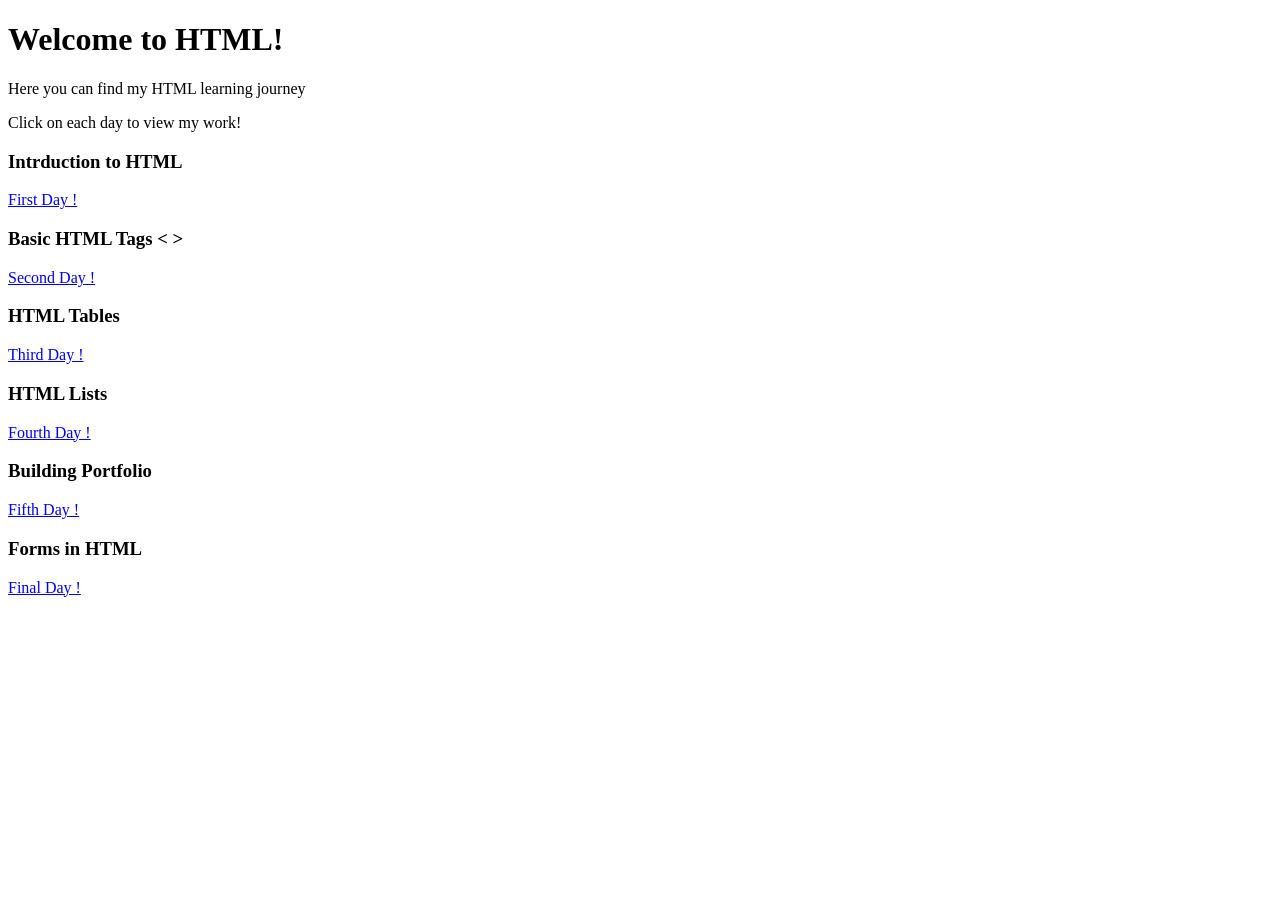
<file: Day7/index.html>
<!doctype html>
<html lang="en">
  <head>
    <meta charset="UTF-8" />
    <meta name="viewport" content="width=device-width, initial-scale=1.0" />
    <title>HTML !</title>
  </head>
  <body>
    
    <h1>Welcome to HTML!</h1>
    <p>Here you can find my HTML learning journey</p>
    <p>Click on each day to view my work!</p>

    <div>
      <h3>Intrduction to HTML</h3>
      <a href="/Day1/index.html">First Day !</a>
      <br />
    </div>

    <div>
      <h3>Basic HTML Tags < ></h3>
      <a href="/Day2/index.html">Second Day !</a>
      <br />
    </div>

    <div>
        <h3>HTML Tables</h3>
    <a href="/Day3/index.html">Third Day !</a>
    <br />
    </div>

    <div>
        <h3>HTML Lists</h3>
    <a href="/Day4/index.html">Fourth Day !</a>
    <br />
    </div>

    <div>
        <h3>Building Portfolio</h3>
    <a href="/Day5/index.html">Fifth Day !</a>
    <br />
    </div>

    <div>
        <h3>Forms in HTML</h3>
    <a href="/Day6/index.html">Final Day !</a>
    </div>
  </body>
</html>
</file>
<file: Day11/style.css>
/* CSS RESET & GLOBAL BOX-SIZING */
* {
    /* 1. Box Model: Applying global box-sizing */
    box-sizing: border-box;
    margin: 0;
    padding: 0;
}

body {
    font-family: 'Segoe UI', Tahoma, Geneva, Verdana, sans-serif;
    /* 3. Background Properties: Using Shorthand property */
    background: url(https://lh3.googleusercontent.com/gps-cs-s/ANWiy9Ro7jYBQbZRRtk-nQKSEq9tNfkiGKuVzKZ-dxb55vVqtLUEtHqYZT431LlfzO2r0YbEeVJOx2puo1pm4tEe4XwswVQ6MbjnP3xOGSjuYJJPBpYPcU6V6wx2Jldb7dHCpgsp36U=s1360-w1360-h1020-rw) center/cover no-repeat fixed;
    
    /* Fallback & individual background property demonstrations: */
    background-color: darkslategrey; /* Color Name */
    background-repeat: no-repeat;
    background-size: cover;
    background-position: center center;
    background-attachment: fixed;

    display: flex;
    justify-content: center;
    align-items: center;
    min-height: 100vh;
    padding: 20px;
}



/* HEADER SECTION */
.header {
    text-align: center;
    padding: 20px;
    margin-bottom: 25px;

    /* Border style: Dashed with border-radius */
    border: 3px dashed #6f42c1;
    border-radius: 25px;
    background-color: hsl(0, 0%, 100%); /* HSL Color */
}

.header h1 {
    font-size: 38px;
    letter-spacing: 2px;
    /* 2. Color Properties: Color name & HEX */
    color: midnightblue; 
    text-transform: uppercase;
    margin-bottom: 5px;
}

.header p {
    font-size: 20px;
    font-style: italic;
    /* 2. Color Properties: RGB */
    color: rgb(111, 66, 193);
    font-weight: 600;
}

/* CONTENT LAYOUT (TWO COLUMNS) */
.main-content {
    display: flex;
    gap: 20px;
    margin-bottom: 25px;
    flex-wrap: wrap;
}

.card {
    flex: 1;
    min-width: 300px;
    padding: 20px;
    border-radius: 15px;
    background-color: #f8f9fa;
}

/* LEFT CARD: EVENT DETAILS */
.details-card {
    /* 1. Box Model: Solid border with Radius */
    border: 2.5px solid #0056b3;
    background-color: aliceblue;
}

.details-header {
    /* 2. Color Properties: HSL background & white text */
    background-color: hsl(211, 100%, 25%);
    color: white;
    text-align: center;
    padding: 10px;
    border-radius: 20px;
    font-size: 22px;
    margin-bottom: 20px;
}

.info-item {
    display: flex;
    align-items: center;
    margin: 15px 0;
    font-size: 18px;
    font-weight: bold;
}

.info-item span.icon {
    font-size: 24px;
    margin-right: 15px;
    width: 30px;
    text-align: center;
}

.info-item .label {
    color: navy; /* Color Name */
    width: 80px;
}

.info-item .value {
    color: #333333; /* HEX */
}

.banner-quote {
    margin-top: 25px;
    padding: 12px;
    text-align: center;
    font-style: italic;
    font-size: 16px;
    font-weight: bold;
    color: rgb(75, 0, 130); /* RGB: Indigo */
    background-color: rgba(111, 66, 193, 0.1); /* RGBA */
    border: 2px dashed #6f42c1;
    border-radius: 12px;
}

/* RIGHT CARD: EVENT HIGHLIGHTS */
.highlights-card {
    /* 1. Box Model: Double border style */
    border: 3px dashed #1e7e34;
    background-color: lemonchiffon;
}

.highlights-header {
    background-color: #1e7e34; /* Green */
    color: hsl(0, 0%, 100%);     /* HSL: White */
    text-align: center;
    padding: 10px;
    border-radius: 20px;
    font-size: 22px;
    margin-bottom: 20px;
}

.highlights-list {
    list-style: none;
    padding-left: 10px;
}

.highlights-list li {
    font-size: 17px;
    font-weight: bold;
    margin: 15px 0;
    color: #212529;
    display: flex;
    align-items: center;
}

.highlights-list li::before {
    content: "●";
    margin-right: 12px;
    font-size: 20px;
}

.highlights-list li:nth-child(1)::before { color: dodgerblue; }
.highlights-list li:nth-child(2)::before { color: forestgreen; }
.highlights-list li:nth-child(3)::before { color: limegreen; }
.highlights-list li:nth-child(4)::before { color: orange; }

.trophy-box {
    text-align: center;
    font-size: 60px;
    margin-top: 10px;
}

/* FOOTER / CALL TO ACTION BANNER */
.cta-banner {
    background: linear-gradient(90deg, #4b0082, #ff8c00); /* Gradient with colors */
    color: white;
    text-align: center;
    padding: 18px;
    border-radius: 15px;
    border: 2px dashed #ffffff; /* Ridge Border Style */
}

.cta-banner h2 {
    font-size: 26px;
    margin-bottom: 5px;
}

.cta-banner p {
    font-size: 18px;
    font-style: italic;
}

.date {
    color: #0056b3;
    width: 80px;
}

.time {
    color: #1e7e34;
    width: 80px;
}
.venue {
    color: crimson;
    width: 80px;
}
</file>
